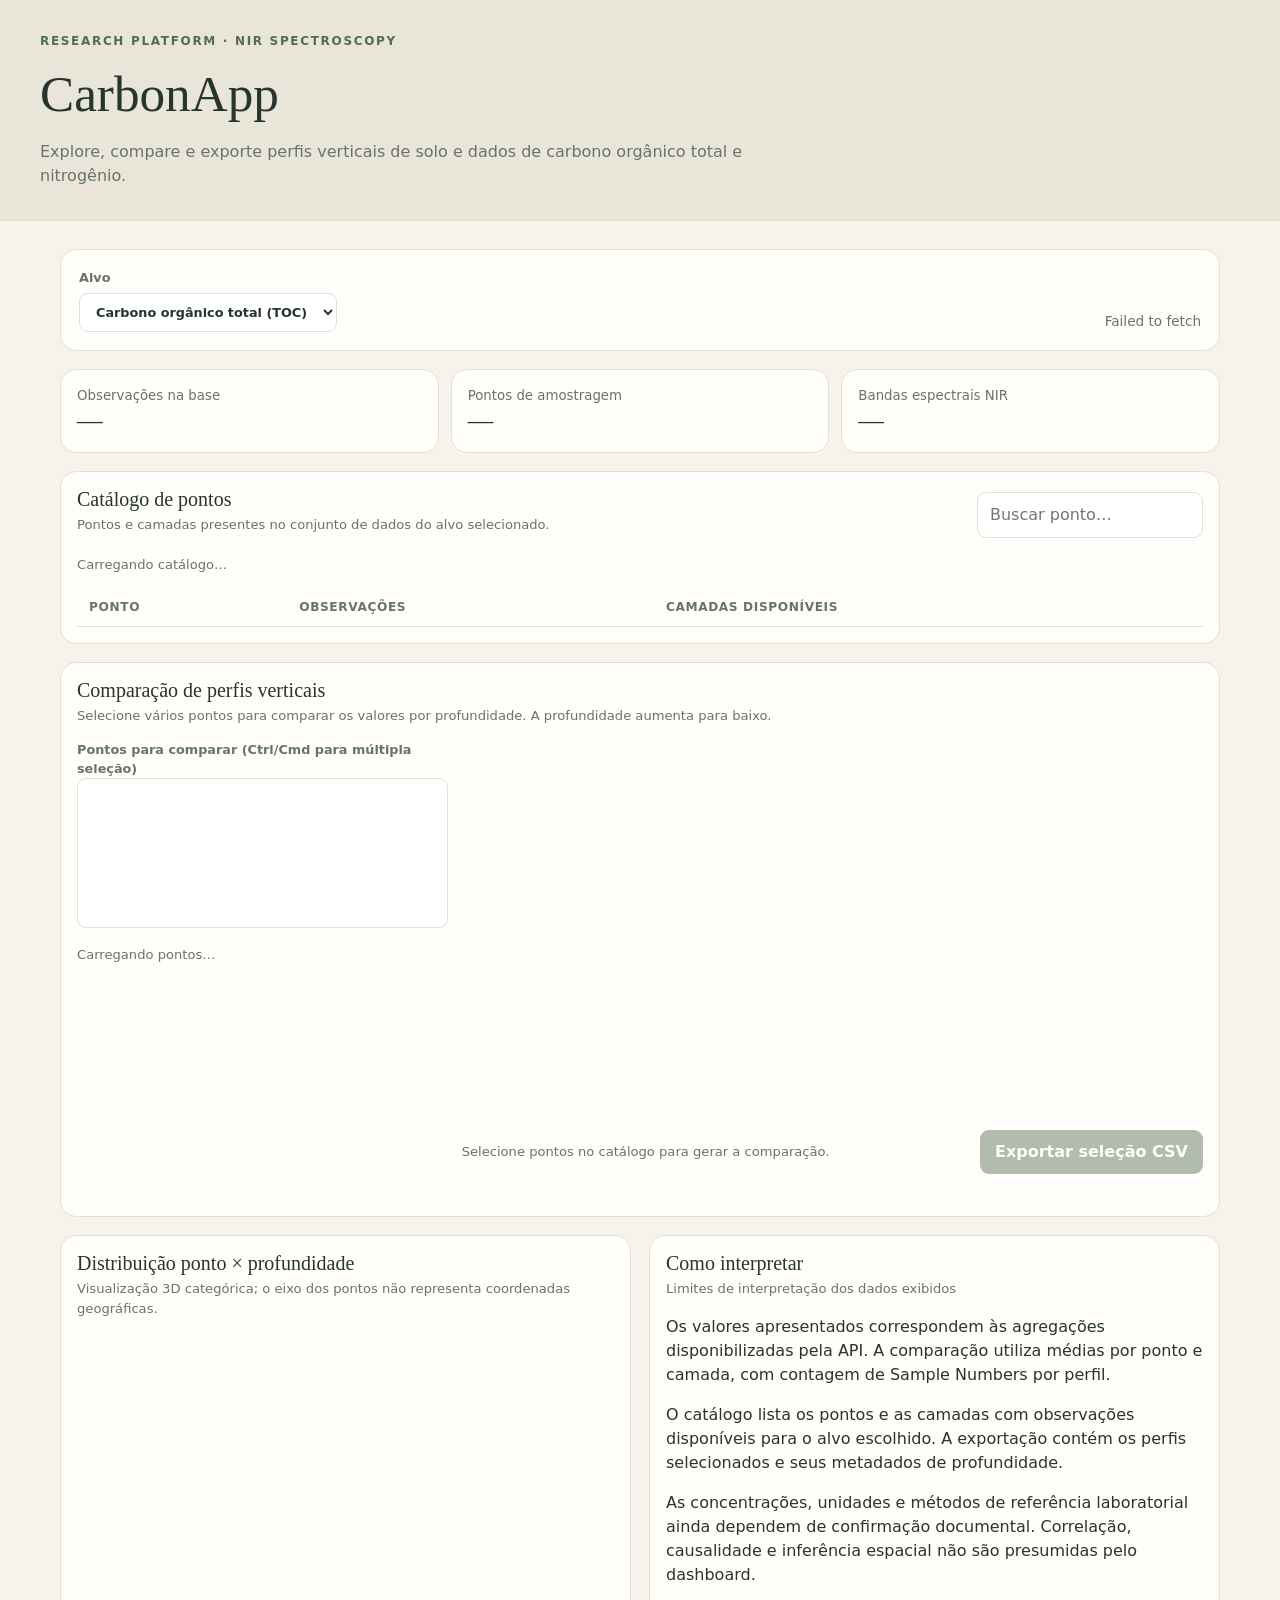
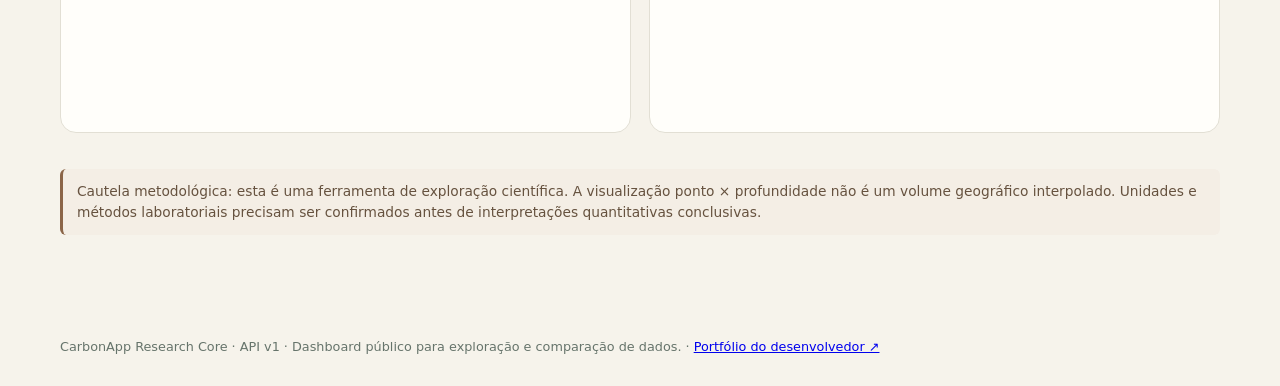
<file: index.html>
<!doctype html>
<html lang="pt-BR">
<head>
  <meta charset="utf-8">
  <meta name="viewport" content="width=device-width, initial-scale=1">
  <meta http-equiv="refresh" content="0; url=./apps/frontend/">
  <link rel="canonical" href="https://iamdatagabs.github.io/carbonapp/">
  <title>CarbonApp | Redirecionando</title>
  <script>window.location.replace("./apps/frontend/");</script>
</head>
<body>
  <p>O dashboard do CarbonApp foi movido. <a href="./apps/frontend/">Acesse o dashboard público.</a></p>
</body>
</html>
</file>
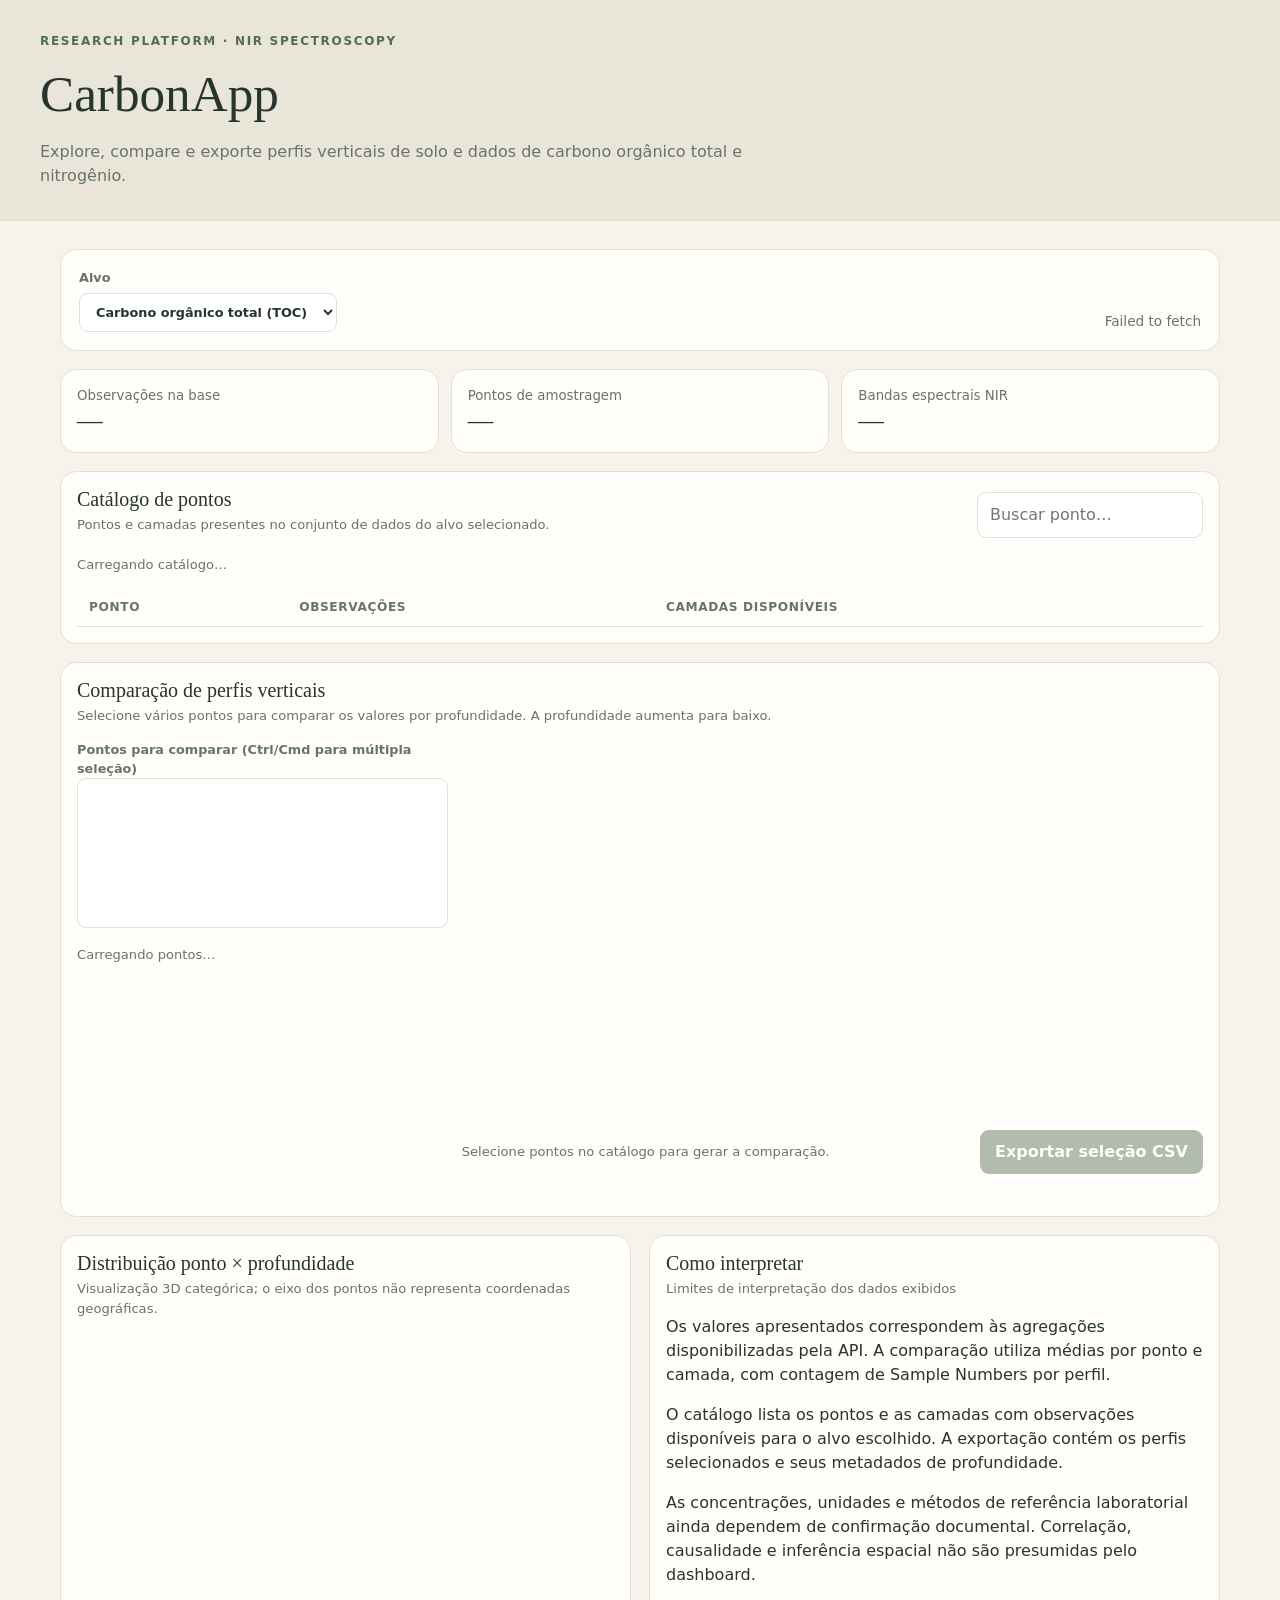
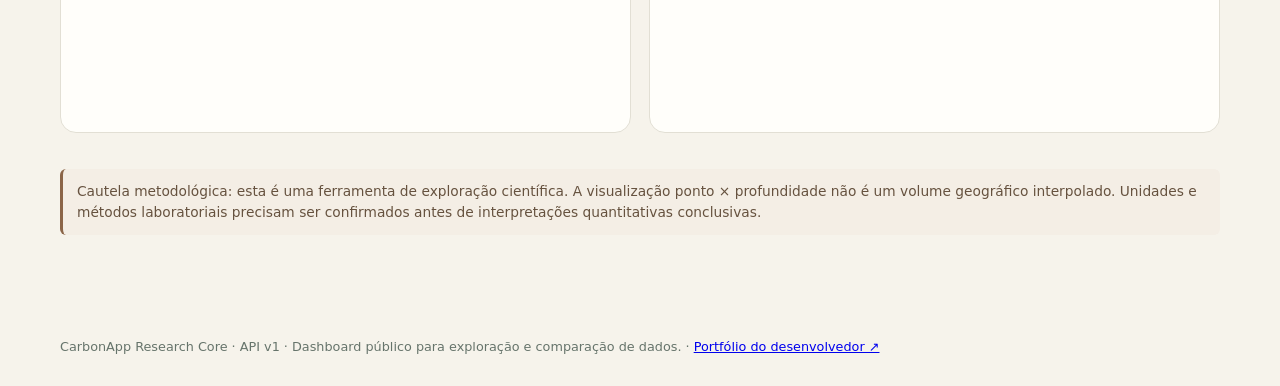
<file: apps/frontend/index.html>
<!doctype html>
<html lang="pt-BR">
<head>
  <meta charset="utf-8">
  <meta name="viewport" content="width=device-width, initial-scale=1">
  <meta name="description" content="CarbonApp — exploração científica de perfis verticais e espectroscopia NIR do solo.">
  <title>CarbonApp | Scientific Data Explorer</title>
  <link rel="preconnect" href="https://cdn.plot.ly">
  <script src="https://cdn.plot.ly/plotly-2.35.2.min.js"></script>
  <style>
    :root{color-scheme:light;--ink:#26352d;--muted:#66746b;--paper:#f6f3eb;--card:#fffefa;--line:#e2dfd4;--green:#536d50;--brown:#8b6548}
    *{box-sizing:border-box}body{margin:0;background:var(--paper);color:var(--ink);font:16px/1.5 Inter,ui-sans-serif,system-ui,sans-serif}
    header{padding:32px max(24px,calc((100vw - 1200px)/2));background:#e9e5d8;border-bottom:1px solid var(--line)}
    .eyebrow{color:var(--green);font-size:.75rem;font-weight:700;letter-spacing:.14em;text-transform:uppercase}
    h1{margin:.35rem 0;font-family:Georgia,serif;font-size:clamp(2rem,4vw,3.3rem);font-weight:500}
    header p{max-width:760px;color:var(--muted);margin:.5rem 0 0}
    main{max-width:1200px;margin:28px auto;padding:0 20px 56px}
    .toolbar,.panel,.metric{background:var(--card);border:1px solid var(--line);border-radius:16px}
    .toolbar{display:flex;flex-wrap:wrap;gap:18px;align-items:end;padding:18px;margin-bottom:18px}
    label{display:grid;gap:5px;font-size:.8rem;font-weight:700;color:var(--muted)}
    select,input{min-width:150px;padding:10px 12px;border:1px solid var(--line);border-radius:9px;background:white;color:var(--ink);font:inherit}
    .status{margin-left:auto;color:var(--muted);font-size:.85rem}
    .metrics{display:grid;grid-template-columns:repeat(3,1fr);gap:12px;margin-bottom:18px}
    .metric{padding:16px}.metric small{display:block;color:var(--muted)}.metric strong{font:1.6rem Georgia,serif}
    .grid{display:grid;grid-template-columns:1fr 1fr;gap:18px}.panel{padding:16px;min-width:0;margin-bottom:18px}
    h2{font:1.25rem Georgia,serif;margin:0 0 4px}.sub{color:var(--muted);font-size:.82rem;margin:0 0 8px}
    .chart{height:390px}.warning{padding:12px 14px;border-left:3px solid var(--brown);background:#f4eee5;color:#66523f;border-radius:6px;margin:18px 0;font-size:.86rem}
    .section-head{display:flex;gap:12px;align-items:center;justify-content:space-between;flex-wrap:wrap;margin-bottom:12px}
    .section-head input{max-width:260px}.table-wrap{overflow-x:auto}
    table{width:100%;border-collapse:collapse;font-size:.9rem}th,td{text-align:left;padding:10px 12px;border-bottom:1px solid var(--line)}th{color:var(--muted);font-size:.76rem;text-transform:uppercase;letter-spacing:.05em}
    .selection{display:grid;grid-template-columns:minmax(220px,1fr) 2fr;gap:14px;align-items:start;margin:14px 0}
    .selection select{width:100%;min-height:150px}.hint{font-size:.82rem;color:var(--muted)}
    button{border:0;border-radius:9px;background:var(--green);color:white;padding:10px 15px;font:inherit;font-weight:650;cursor:pointer}
    button:disabled{opacity:.45;cursor:not-allowed}
    footer{max-width:1200px;margin:0 auto;padding:0 20px 30px;color:var(--muted);font-size:.8rem}
    @media(max-width:760px){.grid{grid-template-columns:1fr}.metrics{grid-template-columns:1fr}.status{width:100%;margin:0}.chart{height:330px}.selection{grid-template-columns:1fr}}
  </style>
</head>
<body>
<header>
  <div class="eyebrow">Research platform · NIR spectroscopy</div>
  <h1>CarbonApp</h1>
  <p>Explore, compare e exporte perfis verticais de solo e dados de carbono orgânico total e nitrogênio.</p>
</header>
<main>
  <section class="toolbar" aria-label="Filtros do dashboard">
    <label>Alvo
      <select id="target"><option value="TOC">Carbono orgânico total (TOC)</option><option value="N">Nitrogênio (N)</option></select>
    </label>
    <div class="status" id="status" role="status">Conectando à API…</div>
  </section>
  <section class="metrics">
    <div class="metric"><small>Observações na base</small><strong id="rows">—</strong></div>
    <div class="metric"><small>Pontos de amostragem</small><strong id="points">—</strong></div>
    <div class="metric"><small>Bandas espectrais NIR</small><strong id="bands">—</strong></div>
  </section>

  <section class="panel">
    <div class="section-head"><div><h2>Catálogo de pontos</h2><p class="sub">Pontos e camadas presentes no conjunto de dados do alvo selecionado.</p></div>
      <input id="catalogSearch" type="search" placeholder="Buscar ponto…" aria-label="Buscar ponto"></div>
    <p class="hint" id="catalogCount">Carregando catálogo…</p>
    <div class="table-wrap"><table><thead><tr><th>Ponto</th><th>Observações</th><th>Camadas disponíveis</th></tr></thead><tbody id="catalogBody"></tbody></table></div>
  </section>

  <section class="panel">
    <h2>Comparação de perfis verticais</h2>
    <p class="sub">Selecione vários pontos para comparar os valores por profundidade. A profundidade aumenta para baixo.</p>
    <div class="selection">
      <div><label for="pointsSelect">Pontos para comparar (Ctrl/Cmd para múltipla seleção)</label>
        <select id="pointsSelect" multiple aria-describedby="selectionHint"></select>
        <p class="hint" id="selectionHint">Carregando pontos…</p></div>
      <div><div id="comparison" class="chart" aria-label="Comparação dos perfis verticais"></div>
        <div class="section-head"><span class="hint" id="comparisonHint">Selecione pontos no catálogo para gerar a comparação.</span>
          <button id="exportCsv" type="button" disabled>Exportar seleção CSV</button></div></div>
    </div>
  </section>

  <section class="grid">
    <article class="panel">
      <h2>Distribuição ponto × profundidade</h2>
      <p class="sub">Visualização 3D categórica; o eixo dos pontos não representa coordenadas geográficas.</p>
      <div id="threeD" class="chart" aria-label="Perfil tridimensional categórico"></div>
    </article>
    <article class="panel">
      <h2>Como interpretar</h2>
      <p class="sub">Limites de interpretação dos dados exibidos</p>
      <p>Os valores apresentados correspondem às agregações disponibilizadas pela API. A comparação utiliza médias por ponto e camada, com contagem de Sample Numbers por perfil.</p>
      <p>O catálogo lista os pontos e as camadas com observações disponíveis para o alvo escolhido. A exportação contém os perfis selecionados e seus metadados de profundidade.</p>
      <p>As concentrações, unidades e métodos de referência laboratorial ainda dependem de confirmação documental. Correlação, causalidade e inferência espacial não são presumidas pelo dashboard.</p>
    </article>
  </section>
  <div class="warning">Cautela metodológica: esta é uma ferramenta de exploração científica. A visualização ponto × profundidade não é um volume geográfico interpolado. Unidades e métodos laboratoriais precisam ser confirmados antes de interpretações quantitativas conclusivas.</div>
</main>
<footer>CarbonApp Research Core · API v1 · Dashboard público para exploração e comparação de dados. · <a href="https://iamdatagabs.github.io/iamdatagabs/portfolio/">Portfólio do desenvolvedor ↗</a></footer>
<script>window.CARBONAPP_API_BASE = "https://carbonapp-research-api.onrender.com";</script>
<script src="./app.js"></script>
</body>
</html>
</file>
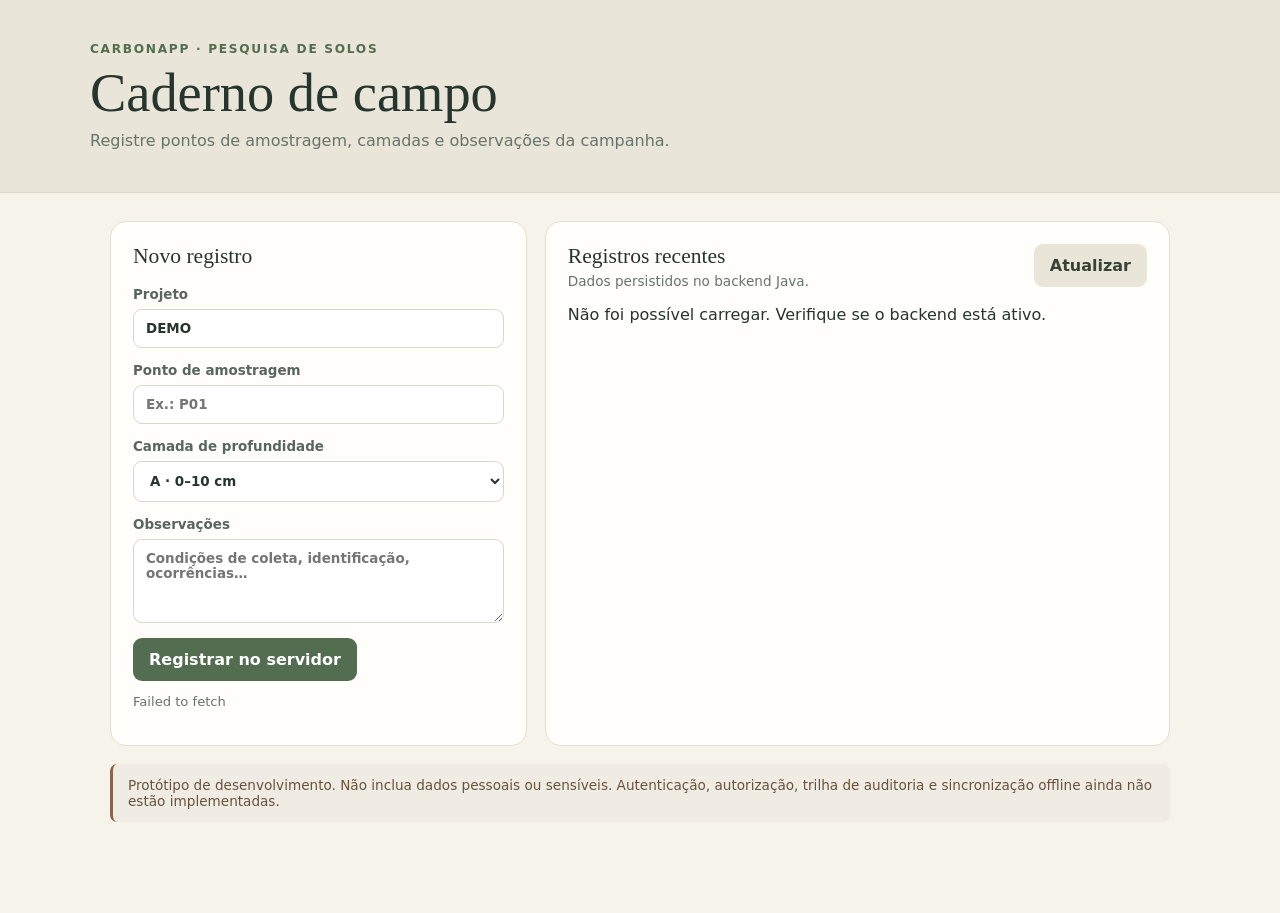
<file: apps/web/index.html>
<!doctype html>
<html lang="pt-BR"><head><meta charset="utf-8"><meta name="viewport" content="width=device-width,initial-scale=1"><meta name="description" content="CarbonApp — registro de campo para pesquisa de solos."><title>CarbonApp | Caderno de campo</title><link rel="stylesheet" href="./styles.css"></head>
<body><header class="hero"><div class="eyebrow">CarbonApp · Pesquisa de solos</div><h1>Caderno de campo</h1><p>Registre pontos de amostragem, camadas e observações da campanha.</p></header>
<main><section class="layout">
<form id="record-form" class="panel"><h2>Novo registro</h2>
<label>Projeto<input name="projectCode" maxlength="80" value="DEMO" required></label>
<label>Ponto de amostragem<input name="pointCode" maxlength="80" placeholder="Ex.: P01" required></label>
<label>Camada de profundidade<select name="depthCode" required>
<option value="A">A · 0–10 cm</option><option value="B">B · 10–20 cm</option><option value="C">C · 20–40 cm</option><option value="D">D · 40–60 cm</option><option value="E">E · 60–80 cm</option><option value="F">F · 80–100 cm</option><option value="G">G · 100–130 cm</option><option value="H">H · 130–160 cm</option><option value="I">I · 160–200 cm</option></select></label>
<label>Observações<textarea name="notes" rows="4" maxlength="2000" placeholder="Condições de coleta, identificação, ocorrências…"></textarea></label>
<button type="submit">Registrar no servidor</button><p id="form-status" role="status" class="status">Conectando à API…</p></form>
<section class="panel"><div class="list-head"><div><h2>Registros recentes</h2><p class="muted">Dados persistidos no backend Java.</p></div><button id="refresh" class="secondary" type="button">Atualizar</button></div><div id="records" class="records"><p class="muted">Carregando registros…</p></div></section>
</section><p class="notice">Protótipo de desenvolvimento. Não inclua dados pessoais ou sensíveis. Autenticação, autorização, trilha de auditoria e sincronização offline ainda não estão implementadas.</p></main><script src="./app.js"></script></body></html>
</file>
<file: apps/web/styles.css>
:root{font-family:Inter,system-ui,sans-serif;color:#26352d;background:#f6f3eb;font-synthesis:none}*{box-sizing:border-box}body{margin:0}.hero{padding:42px max(22px,calc((100vw - 1100px)/2));background:#e9e5d8;border-bottom:1px solid #ded9ca}.eyebrow{font-size:.76rem;font-weight:700;letter-spacing:.14em;text-transform:uppercase;color:#536d50}h1{font:500 clamp(2.1rem,5vw,3.4rem) Georgia,serif;margin:.4rem 0}.hero p,.muted{color:#66746b}.hero p{margin:0}main{max-width:1100px;margin:28px auto;padding:0 20px 50px}.layout{display:grid;grid-template-columns:minmax(280px,.8fr) 1.2fr;gap:18px}.panel{background:#fffefa;border:1px solid #e2dfd4;border-radius:16px;padding:22px;min-width:0}h2{font:1.35rem Georgia,serif;margin:0 0 18px}label{display:grid;gap:7px;margin:0 0 15px;font-size:.84rem;font-weight:650;color:#59665e}input,select,textarea{width:100%;padding:11px 12px;border:1px solid #d8d7ce;border-radius:9px;background:white;color:#26352d;font:inherit}textarea{resize:vertical}button{border:0;border-radius:9px;background:#536d50;color:white;padding:12px 16px;font:inherit;font-weight:700;cursor:pointer}.secondary{background:#e9e5d8;color:#354337}.status{font-size:.82rem;color:#66746b;min-height:1.2em}.list-head{display:flex;justify-content:space-between;align-items:start;gap:12px}.list-head h2{margin-bottom:4px}.list-head p{margin:0 0 16px;font-size:.85rem}.records{display:grid;gap:10px}.record{border:1px solid #e7e4db;border-radius:10px;padding:13px}.record strong{display:block}.record small{color:#66746b}.notice{margin-top:18px;padding:13px 15px;border-left:3px solid #8b6548;background:#f1ece3;color:#66523f;border-radius:7px;font-size:.85rem}@media(max-width:760px){.layout{grid-template-columns:1fr}.hero{padding:30px 22px}.panel{padding:18px}}
</file>
